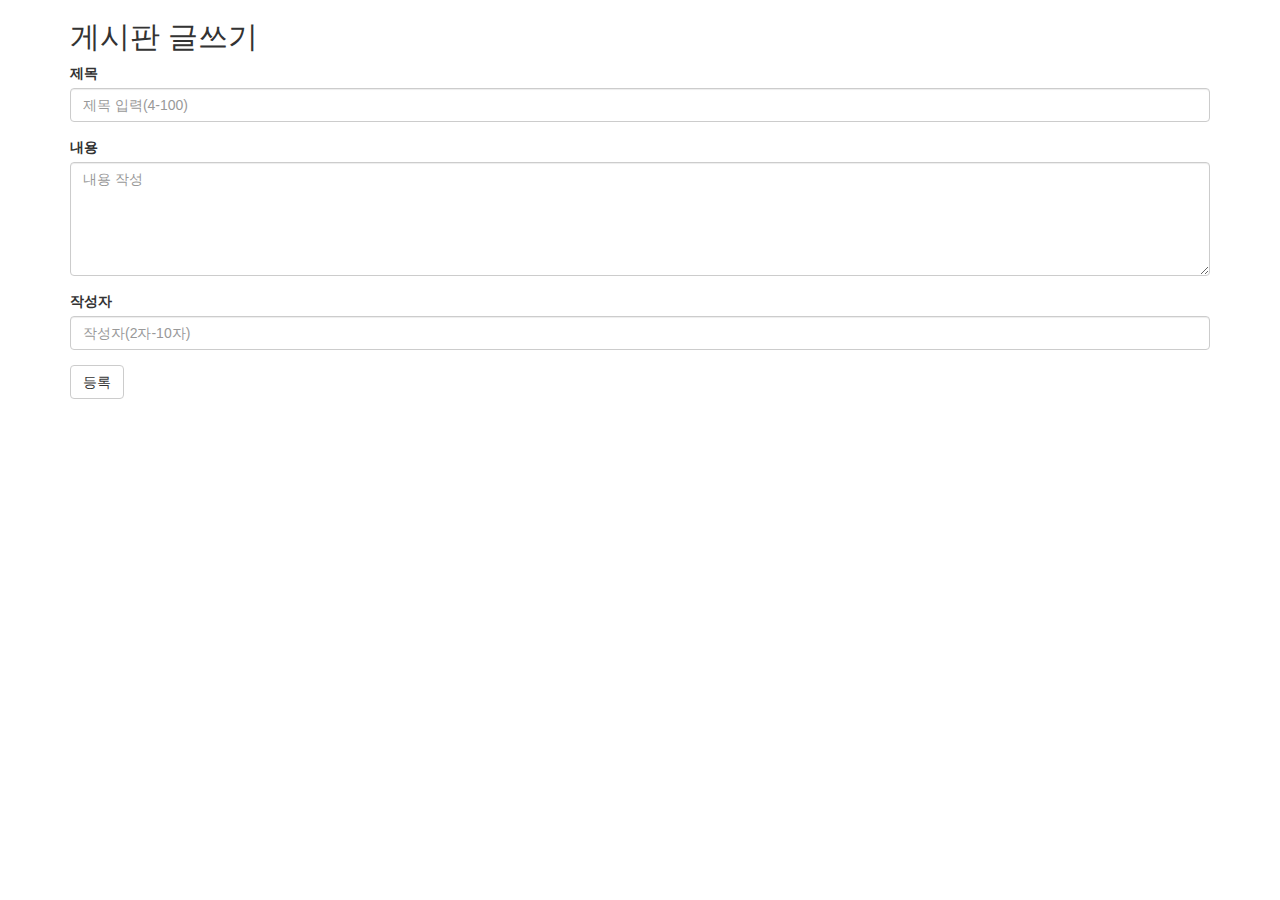
<file: community/admit.html>
<!DOCTYPE html>
<html>
<head>
<meta charset="UTF-8">
<title>게시판 글쓰기</title>
  <meta name="viewport" content="width=device-width, initial-scale=1">
  <link rel="stylesheet" href="https://maxcdn.bootstrapcdn.com/bootstrap/3.3.7/css/bootstrap.min.css">
  <script src="https://ajax.googleapis.com/ajax/libs/jquery/3.3.1/jquery.min.js"></script>
  <script src="https://maxcdn.bootstrapcdn.com/bootstrap/3.3.7/js/bootstrap.min.js"></script></head>
<body>
<div class="container">
  <h2>게시판 글쓰기</h2>
  <form action="write.jsp" method="post">
    <div class="form-group">
      <label for="title">제목</label>
<!-- placeholder 속성 입력한 데이터가 없는 경우 배경으로 나타난다.실제적으로 입력을 100자까지로 지정 -->
<!-- required 속성을 설정하면 필수입력 사항이된다. -->
<!-- pattern 속성을 이용한 정규표현식으로 데이터의 유효성 검사를 할 수 있다. -->
      <input type="text" class="form-control" id="title"
       placeholder="제목 입력(4-100)" name="title"
       maxlength="100" required="required"
       pattern=".{4,100}">
    </div>
    <div class="form-group">
   <label for="content">내용</label>
<!--  여러줄의 데이터를 입력하고 하고자 할때 textarea 태그를 사용한다. -->
<!--  textarea 안에 있는 모든 글자는 그대로 나타난다. 공백문자, tag, enter -->
   <textarea class="form-control" rows="5" id="content"
    name="content" placeholder="내용 작성"></textarea>
 </div>
    <div class="form-group">
      <label for="writer">작성자</label>
      <input type="text" class="form-control" id="writer"
       placeholder="작성자(2자-10자)" name="writer">
    </div>
    <button type="submit" class="btn btn-default">등록</button>
  </form>
</div>
</body>
</html>
</file>
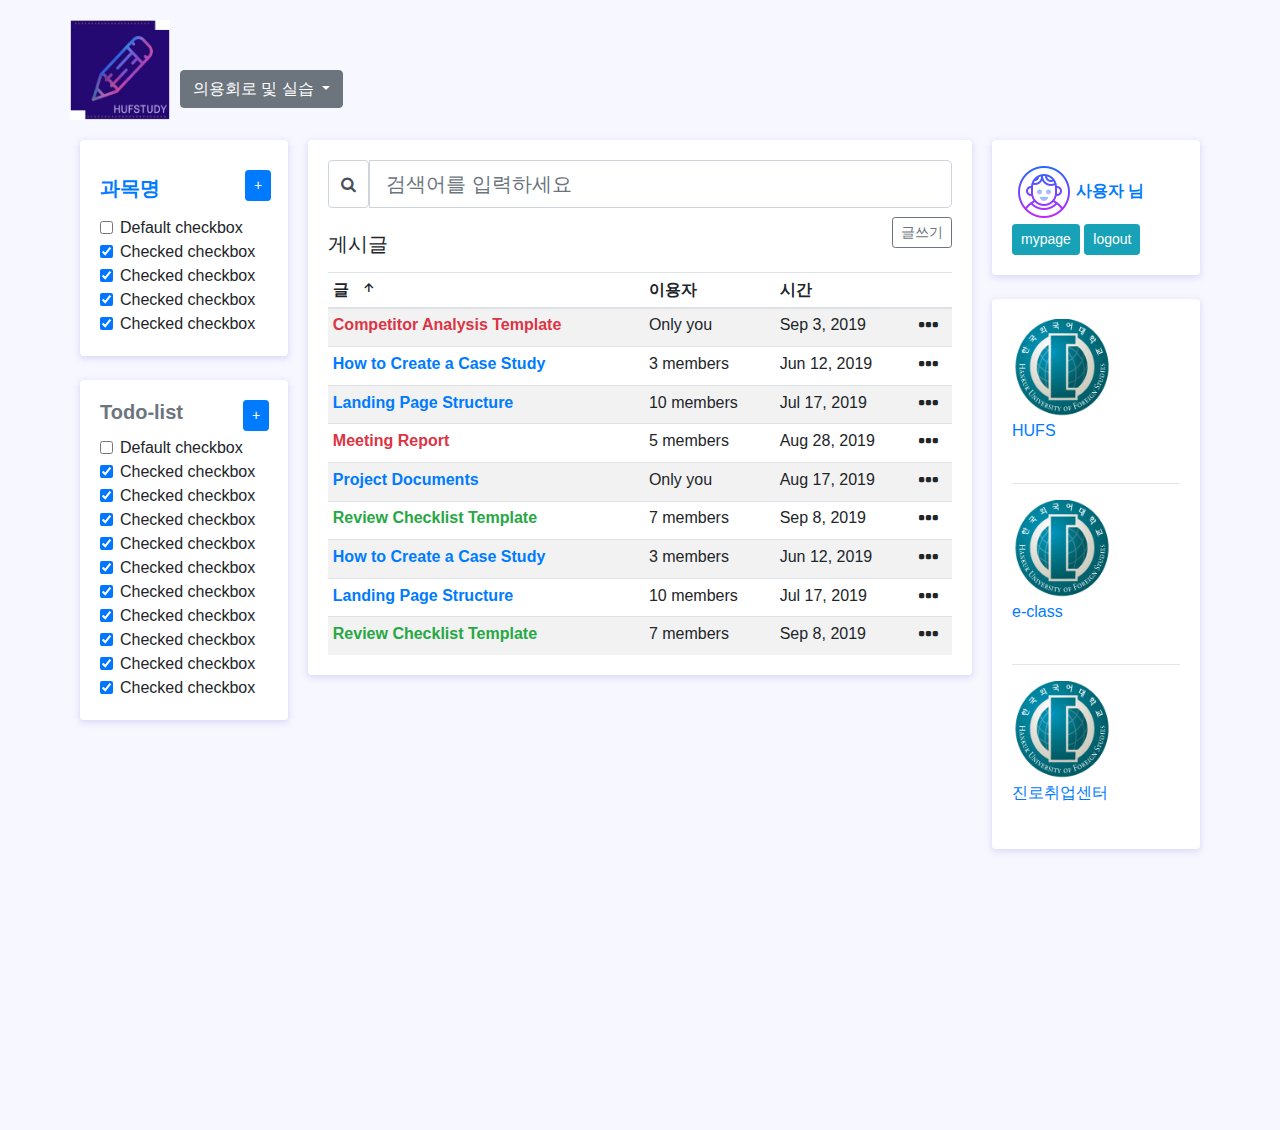
<file: community/page_re.html>
<!DOCTYPE html>
<html lang="en">
<head>
    <meta charset="utf-8">
    <title>community page</title>
    <meta name="viewport" content="width=device-width, initial-scale=1">
	<script src="https://code.jquery.com/jquery-1.10.2.min.js"></script>
    <link href="https://cdn.jsdelivr.net/npm/bootstrap@4.5.0/dist/css/bootstrap.min.css" rel="stylesheet">
	<script src="https://cdn.jsdelivr.net/npm/bootstrap@4.5.0/dist/js/bootstrap.bundle.min.js"></script>
	<link href="https://cdn.lineicons.com/3.0/lineicons.css" rel="stylesheet">
	<link href="https://maxcdn.bootstrapcdn.com/font-awesome/4.7.0/css/font-awesome.min.css" rel="stylesheet" />
	<link href="https://cdn.jsdelivr.net/npm/boxicons@2.0.7/css/boxicons.min.css" rel="stylesheet" />
	<script type="text/javascript"></script>

	<style type="text/css">
		.container {
            
		}
        .box-left {
        float: left;
        width: 20%;
        height: 1000px;
        padding: 10px;
        }
		.box-center {
        float: left;
        width: 60%;
        padding: 10px;
		}
		.box-right {
        float: right;
        width: 20%;
        padding: 10px;
		}

		body{
		margin-top:20px;
		background-color: #f7f7ff;
		}
		.card {
			position: relative;
			display: flex;
			flex-direction: column;
			min-width: 0;
			word-wrap: break-word;
			background-color: #fff;
			background-clip: border-box;
			border: 0px solid rgba(0, 0, 0, 0);
			border-radius: .25rem;
			margin-bottom: 1.5rem;
			box-shadow: 0 2px 6px 0 rgb(218 218 253 / 65%), 0 2px 6px 0 rgb(206 206 238 / 54%);
		}
		.fm-file-box {
			font-size: 25px;
			background: #e9ecef;
			width: 44px;
			height: 44px;
			display: flex;
			align-items: center;
			justify-content: center;
			border-radius: .25rem;
		}
		.ms-2 {
			margin-left: .5rem!important;
		}
		
		.fm-menu .list-group a {
			font-size: 16px;
			color: #5f5f5f;
			display: flex;
			align-items: center;
		}
		.list-group-flush>.list-group-item {
			border-width: 0 0 1px;
		}
		.list-group-item+.list-group-item {
			border-top-width: 0;
		}
		.py-1 {
			padding-top: .25rem!important;
			padding-bottom: .25rem!important;
		}
		.list-group-item {
			position: relative;
			display: block;
			padding: .5rem 1rem;
			text-decoration: none;
			background-color: #fff;
			border: 1px solid rgba(0, 0, 0, .125);
		}
		
		.radius-15 {
			border-radius: 15px;
		}
		.fm-icon-box {
			font-size: 32px;
			background: #ffffff;
			width: 52px;
			height: 52px;
			display: flex;
			align-items: center;
			justify-content: center;
			border-radius: .25rem;
		}
		.font-24 {
			font-size: 24px;
		}
		.ms-auto {
			margin-left: auto!important;
		}
		.font-30 {
			font-size: 30px;
		}
		.user-groups img {
			margin-left: -14px;
			border: 1px solid #e4e4e4;
			padding: 2px;
			cursor: pointer;
		}
		
		.rounded-circle {
			border-radius: 50%!important;
		}
		</style>

</head>
<body>

<div class="container">
<header class="row" style="padding-bottom: 10px;">
	<div style="margin-right: 10px;">
		<img src="image/Hufstudy_logo.png" width="100px" height="100px">
	</div>
	<div class="dropdown" style="padding-top: 50px;">
		<button class="btn btn-secondary dropdown-toggle" type="button" id="dropdownMenuButton1" data-bs-toggle="dropdown" aria-expanded="false">
		 의용회로 및 실습
		</button>
		<ul class="dropdown-menu" aria-labelledby="dropdownMenuButton1">
		  <li><a class="dropdown-item" href="#">Action</a></li>
		  <li><a class="dropdown-item" href="#">Another action</a></li>
		  <li><a class="dropdown-item" href="#">Something else here</a></li>
		</ul>
	  </div>
	  <hr>
</header>

<div class="row">

<div class="box-left">
		<div class="card">
			<div class="card-body">
				<div class="row">
					<h5 class="my-3" style="padding-right: 85px; padding-left: 15px;"><span class="mb-0 text-primary font-weight-bold">과목명</span></h5>
					<div class="d-grid" style="padding-top: 10px;"><a href="javascript:;" class="btn btn-primary btn-sm">+</a>
				</div>
					
			</div>

				<div class="fm-menu">
					<div class="form-check">
						<input class="form-check-input" type="checkbox" value="" id="flexCheckDefault">
						<label class="form-check-label" for="flexCheckDefault">
						  Default checkbox
						</label>
					  </div>
					  <div class="form-check">
						<input class="form-check-input" type="checkbox" value="" id="flexCheckChecked" checked>
						<label class="form-check-label" for="flexCheckChecked">
						  Checked checkbox
						</label>
					  </div>
					  <div class="form-check">
						<input class="form-check-input" type="checkbox" value="" id="flexCheckChecked" checked>
						<label class="form-check-label" for="flexCheckChecked">
						  Checked checkbox
						</label>
					  </div>
					  <div class="form-check">
						<input class="form-check-input" type="checkbox" value="" id="flexCheckChecked" checked>
						<label class="form-check-label" for="flexCheckChecked">
						  Checked checkbox
						</label>
					  </div>
					  <div class="form-check">
						<input class="form-check-input" type="checkbox" value="" id="flexCheckChecked" checked>
						<label class="form-check-label" for="flexCheckChecked">
						  Checked checkbox
						</label>
					  </div>
				</div>
			</div>
		</div>
		<div class="card">
			<div class="card-body">

				<div class="row">
					<h5 class="mb-0 text-primary font-weight-bold" style="padding-right: 60px; padding-left: 15px;"><span class="float-end text-secondary">Todo-list</span></h5>
					<div class="d-grid"style="padding-bottom: 5px;" ><a href="javascript:;" class="btn btn-primary btn-sm">+</a>
					</div><br>
				</div>
				<div class="fm-menu">
					<div class="form-check">
						<input class="form-check-input" type="checkbox" value="" id="flexCheckDefault">
						<label class="form-check-label" for="flexCheckDefault">
						  Default checkbox
						</label>
					  </div>
					  <div class="form-check">
						<input class="form-check-input" type="checkbox" value="" id="flexCheckChecked" checked>
						<label class="form-check-label" for="flexCheckChecked">
						  Checked checkbox
						</label>
					  </div>
					  <div class="form-check">
						<input class="form-check-input" type="checkbox" value="" id="flexCheckChecked" checked>
						<label class="form-check-label" for="flexCheckChecked">
						  Checked checkbox
						</label>
					  </div>
					  <div class="form-check">
						<input class="form-check-input" type="checkbox" value="" id="flexCheckChecked" checked>
						<label class="form-check-label" for="flexCheckChecked">
						  Checked checkbox
						</label>
					  </div>
					  <div class="form-check">
						<input class="form-check-input" type="checkbox" value="" id="flexCheckChecked" checked>
						<label class="form-check-label" for="flexCheckChecked">
						  Checked checkbox
						</label>
					  </div>
					  <div class="form-check">
						<input class="form-check-input" type="checkbox" value="" id="flexCheckChecked" checked>
						<label class="form-check-label" for="flexCheckChecked">
						  Checked checkbox
						</label>
					  </div>
					  <div class="form-check">
						<input class="form-check-input" type="checkbox" value="" id="flexCheckChecked" checked>
						<label class="form-check-label" for="flexCheckChecked">
						  Checked checkbox
						</label>
					  </div>
					  <div class="form-check">
						<input class="form-check-input" type="checkbox" value="" id="flexCheckChecked" checked>
						<label class="form-check-label" for="flexCheckChecked">
						  Checked checkbox
						</label>
					  </div>
					  <div class="form-check">
						<input class="form-check-input" type="checkbox" value="" id="flexCheckChecked" checked>
						<label class="form-check-label" for="flexCheckChecked">
						  Checked checkbox
						</label>
					  </div>
					  <div class="form-check">
						<input class="form-check-input" type="checkbox" value="" id="flexCheckChecked" checked>
						<label class="form-check-label" for="flexCheckChecked">
						  Checked checkbox
						</label>
					  </div>
					  <div class="form-check">
						<input class="form-check-input" type="checkbox" value="" id="flexCheckChecked" checked>
						<label class="form-check-label" for="flexCheckChecked">
						  Checked checkbox
						</label>
					  </div>
				</div>
			</div>
		</div>
</div>

    <div class="box-center">
		<div class="card">
			<div class="card-body">
				<div class="fm-search">
					<div class="mb-0">
						<div class="input-group input-group-lg">	<span class="input-group-text bg-transparent"><i class="fa fa-search"></i></span>
							<input type="text" class="form-control" placeholder="검색어를 입력하세요">
						</div>
					</div>
				</div>
				<div class="d-flex align-items-center">
					<div>
						<br>
						<h5 class="mb-0">게시글</h5>
					</div>
					<div class="ms-auto"><a href="javascript:;" class="btn btn-sm btn-outline-secondary">글쓰기</a>
					</div>
				</div>
				<div class="table-responsive mt-3">
					<table class="table table-striped table-hover table-sm mb-0">
						<thead>
							<tr>
								<th>글 <i class="bx bx-up-arrow-alt ms-2"></i>
								</th>
								<th>이용자</th>
								<th>시간</th>
								<th></th>
							</tr>
						</thead>
						<tbody>
							<tr>
								<td>
									<div class="d-flex align-items-center">
										<div class="font-weight-bold text-danger">Competitor Analysis Template</div>
									</div>
								</td>
								<td>Only you</td>
								<td>Sep 3, 2019</td>
								<td><i class="fa fa-ellipsis-h font-24"></i>
								</td>
							</tr>
							<tr>
								<td>
									<div class="d-flex align-items-center">
										<div class="font-weight-bold text-primary">How to Create a Case Study</div>
									</div>
								</td>
								<td>3 members</td>
								<td>Jun 12, 2019</td>
								<td><i class="fa fa-ellipsis-h font-24"></i>
								</td>
							</tr>
							<tr>
								<td>
									<div class="d-flex align-items-center">
										<div class="font-weight-bold text-primary">Landing Page Structure</div>
									</div>
								</td>
								<td>10 members</td>
								<td>Jul 17, 2019</td>
								<td><i class="fa fa-ellipsis-h font-24"></i>
								</td>
							</tr>
							<tr>
								<td>
									<div class="d-flex align-items-center">
										<div class="font-weight-bold text-danger">Meeting Report</div>
									</div>
								</td>
								<td>5 members</td>
								<td>Aug 28, 2019</td>
								<td><i class="fa fa-ellipsis-h font-24"></i>
								</td>
							</tr>
							<tr>
								<td>
									<div class="d-flex align-items-center">
										<div class="font-weight-bold text-primary">Project Documents</div>
									</div>
								</td>
								<td>Only you</td>
								<td>Aug 17, 2019</td>
								<td><i class="fa fa-ellipsis-h font-24"></i>
								</td>
							</tr>
							<tr>
								<td>
									<div class="d-flex align-items-center">
										
										<div class="font-weight-bold text-success">Review Checklist Template</div>
									</div>
								</td>
								<td>7 members</td>
								<td>Sep 8, 2019</td>
								<td><i class="fa fa-ellipsis-h font-24"></i>
								</td>
							</tr>
							<tr>
								<td>
									<div class="d-flex align-items-center">
										<div class="font-weight-bold text-primary">How to Create a Case Study</div>
									</div>
								</td>
								<td>3 members</td>
								<td>Jun 12, 2019</td>
								<td><i class="fa fa-ellipsis-h font-24"></i>
								</td>
							</tr>
							<tr>
								<td>
									<div class="d-flex align-items-center">
										<div class="font-weight-bold text-primary">Landing Page Structure</div>
									</div>
								</td>
								<td>10 members</td>
								<td>Jul 17, 2019</td>
								<td><i class="fa fa-ellipsis-h font-24"></i>
								</td>
							</tr>
							<tr>
								<td>
									<div class="d-flex align-items-center">
										<div class="font-weight-bold text-success">Review Checklist Template</div>
									</div>
								</td>
								<td>7 members</td>
								<td>Sep 8, 2019</td>
								<td><i class="fa fa-ellipsis-h font-24"></i>
								</td>
							</tr>
						</tbody>
					</table>
				</div>
			</div>
		</div>
    </div>
    <div class="box-right">
            <div class="card">
                <div class="card-body">
					<div>
						<img src='image/male.png'><h8><span class="mb-0 text-primary font-weight-bold">사용자 님</span></h8>
					</div>
					<div>
						<a href="#" class="btn btn-info btn-sm">mypage</a>
						<a href="#" class="btn btn-info btn-sm">logout</a>
					</div>
                </div>
            </div>

			<div class="card">
				<div class="card-body">
					<div><a href="http://www.hufs.ac.kr/">
						<img src="image/한국외대.png" width="100px" height="100px">
						<br>HUFS<br><br><hr></a>
					</div>

					<div><a href="https://eclass.hufs.ac.kr/ilos/main/main_form.acl">						
						<img src="image/한국외대.png" width="100px" height="100px">
						<br>e-class<br><br><hr></a>
					</div>
					<div><a href="https://job.hufs.ac.kr/">
						<img src="image/한국외대.png" width="100px" height="100px">
						<br>진로취업센터<br><br></a>
					</div>
					</div>
    </div>
</div>
</div>

</body>
</html>
</file>
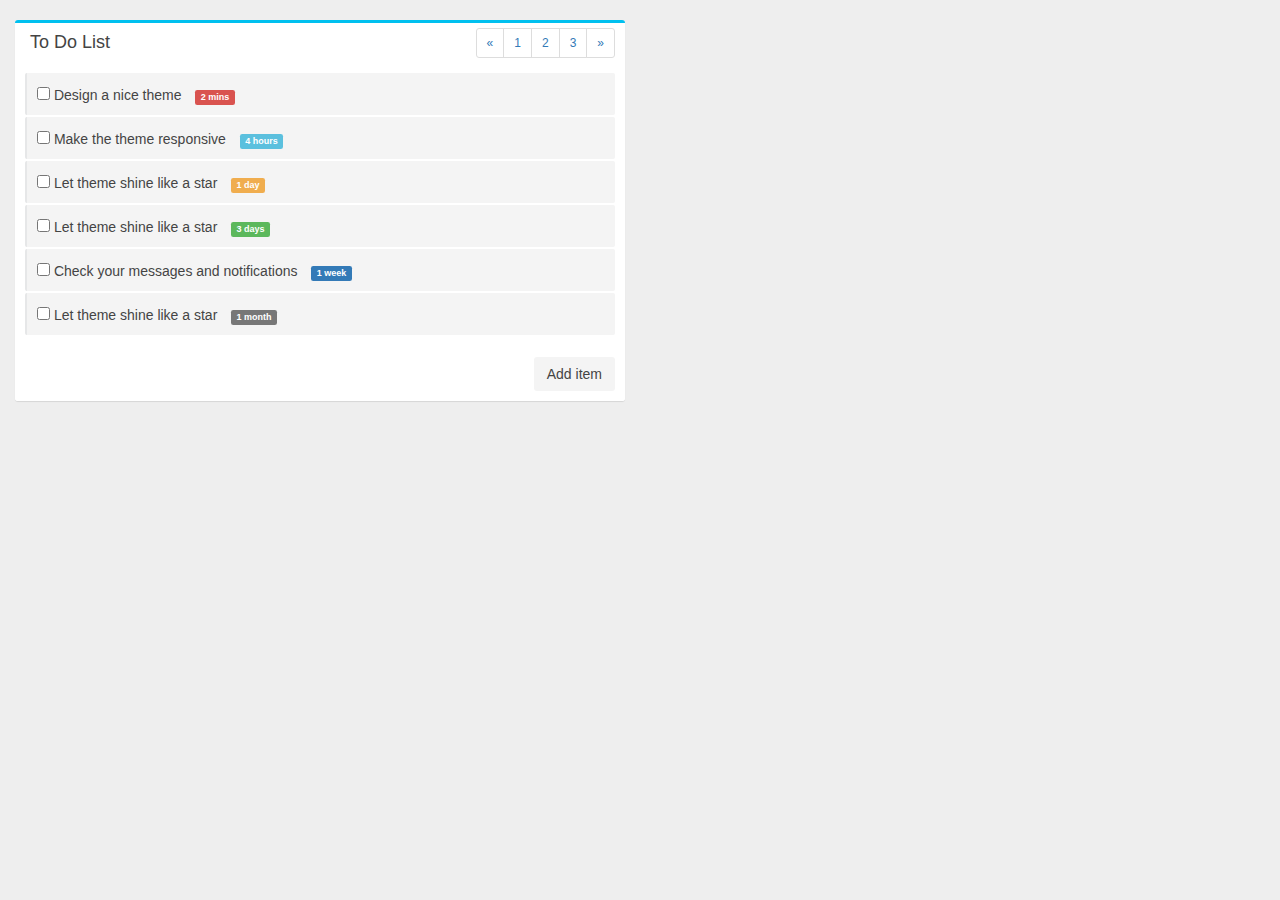
<file: first_page/new.html>
<!DOCTYPE html>
<html lang="en">
<head>
    <meta charset="utf-8">
    <!--  This file has been downloaded from bootdey.com @bootdey on twitter -->
    <!--  All snippets are MIT license http://bootdey.com/license -->
    <title>To Do List - Bootdey.com</title>
    <meta name="viewport" content="width=device-width, initial-scale=1">
    <script src="https://code.jquery.com/jquery-1.10.2.min.js"></script>
    <link href="https://netdna.bootstrapcdn.com/bootstrap/3.3.6/css/bootstrap.min.css" rel="stylesheet">
    <script src="https://netdna.bootstrapcdn.com/bootstrap/3.3.6/js/bootstrap.min.js"></script>
</head>
<body>
  <div class="col-md-6">
    <div class="box box-aqua">
      <div class="box-header ui-sortable-handle" style="cursor: move;">
        <i class="ion ion-clipboard"></i>
        <h3 class="box-title">To Do List</h3>
        <div class="box-tools pull-right">
          <ul class="pagination pagination-sm inline">
            <li><a href="#">«</a></li>
            <li><a href="#">1</a></li>
            <li><a href="#">2</a></li>
            <li><a href="#">3</a></li>
            <li><a href="#">»</a></li>
          </ul>
        </div>
      </div>
 
      <div class="box-body">
        <ul class="todo-list ui-sortable">
          <li>
            <span class="handle ui-sortable-handle">
              <i class="fa fa-ellipsis-v"></i>
              <i class="fa fa-ellipsis-v"></i>
            </span>
            <input type="checkbox" value="" name="">
            <span class="text">Design a nice theme</span>
            <small class="label label-danger"><i class="fa fa-clock-o"></i> 2 mins</small>
            <div class="tools">
              <i class="fa fa-edit"></i>
              <i class="fa fa-trash-o"></i>
            </div>
          </li>
          <li>
            <span class="handle ui-sortable-handle">
              <i class="fa fa-ellipsis-v"></i>
              <i class="fa fa-ellipsis-v"></i>
            </span>
            <input type="checkbox" value="" name="">
            <span class="text">Make the theme responsive</span>
            <small class="label label-info"><i class="fa fa-clock-o"></i> 4 hours</small>
            <div class="tools">
              <i class="fa fa-edit"></i>
              <i class="fa fa-trash-o"></i>
            </div>
          </li>
          <li>
            <span class="handle ui-sortable-handle">
              <i class="fa fa-ellipsis-v"></i>
              <i class="fa fa-ellipsis-v"></i>
            </span>
            <input type="checkbox" value="" name="">
            <span class="text">Let theme shine like a star</span>
            <small class="label label-warning"><i class="fa fa-clock-o"></i> 1 day</small>
            <div class="tools">
              <i class="fa fa-edit"></i>
              <i class="fa fa-trash-o"></i>
            </div>
          </li>
          <li>
            <span class="handle ui-sortable-handle">
              <i class="fa fa-ellipsis-v"></i>
              <i class="fa fa-ellipsis-v"></i>
            </span>
            <input type="checkbox" value="" name="">
            <span class="text">Let theme shine like a star</span>
            <small class="label label-success"><i class="fa fa-clock-o"></i> 3 days</small>
            <div class="tools">
              <i class="fa fa-edit"></i>
              <i class="fa fa-trash-o"></i>
            </div>
          </li>
          <li>
            <span class="handle ui-sortable-handle">
              <i class="fa fa-ellipsis-v"></i>
              <i class="fa fa-ellipsis-v"></i>
            </span>
            <input type="checkbox" value="" name="">
            <span class="text">Check your messages and notifications</span>
            <small class="label label-primary"><i class="fa fa-clock-o"></i> 1 week</small>
            <div class="tools">
              <i class="fa fa-edit"></i>
              <i class="fa fa-trash-o"></i>
            </div>
          </li>
          <li>
            <span class="handle ui-sortable-handle">
              <i class="fa fa-ellipsis-v"></i>
              <i class="fa fa-ellipsis-v"></i>
            </span>
            <input type="checkbox" value="" name="">
            <span class="text">Let theme shine like a star</span>
            <small class="label label-default"><i class="fa fa-clock-o"></i> 1 month</small>
            <div class="tools">
              <i class="fa fa-edit"></i>
              <i class="fa fa-trash-o"></i>
            </div>
          </li>
        </ul>
      </div>
      <div class="box-footer clearfix no-border">
      <button type="button" class="btn btn-default pull-right"><i class="fa fa-plus"></i> Add item</button>
      </div>
    </div>
  </div>

<style type="text/css">
body{
    margin-top:20px;
    background:#eee;
}
.box.box-aqua {
    border-top-color: #00c0ef !important;
}
.box.box-success {
    border-top-color: #3c8dbc;
}
.box {
    position: relative;
    border-radius: 3px;
    background: #ffffff;
    border-top: 3px solid #d2d6de;
    margin-bottom: 20px;
    width: 100%;
    box-shadow: 0 1px 1px rgba(0,0,0,0.1);
}
.box-header {
    color: #444;
    display: block;
    padding: 10px;
    position: relative;
}
.box-header>.ion {
    margin-right: 5px;
}
.box-header .box-title {
    display: inline-block;
    font-size: 18px;
    margin: 0;
    line-height: 1;
}
.box-header>.box-tools {
    position: absolute;
    right: 10px;
    top: 5px;
}
.inline {
    display: inline;
}
.box-body {
    border-top-left-radius: 0;
    border-top-right-radius: 0;
    border-bottom-right-radius: 3px;
    border-bottom-left-radius: 3px;
    padding: 10px;
}
.todo-list {
    margin: 0;
    padding: 0;
    list-style: none;
    overflow: auto;
}
.todo-list>li {
    border-radius: 2px;
    padding: 10px;
    background: #f4f4f4;
    margin-bottom: 2px;
    border-left: 2px solid #e6e7e8;
    color: #444;
}
.todo-list>li .label {
    margin-left: 10px;
    font-size: 9px;
}
.todo-list>li .tools {
    display: none;
    float: right;
    color: #dd4b39;
}
.todo-list>li:hover .tools{
    display: block;  
}
.no-border {
    border: 0 !important;
}
.box-footer {
    border-top-left-radius: 0;
    border-top-right-radius: 0;
    border-bottom-right-radius: 3px;
    border-bottom-left-radius: 3px;
    border-top: 1px solid #f4f4f4;
    padding: 10px;
    background-color: #fff;
}
.btn-default {
    background-color: #f4f4f4;
    color: #444;
    border-color: #ddd;
}
.btn {
    border-radius: 3px;
    -webkit-box-shadow: none;
    box-shadow: none;
    border: 1px solid transparent;
}
</style>

<script type="text/javascript">

</script>
</body>
</html>
</file>
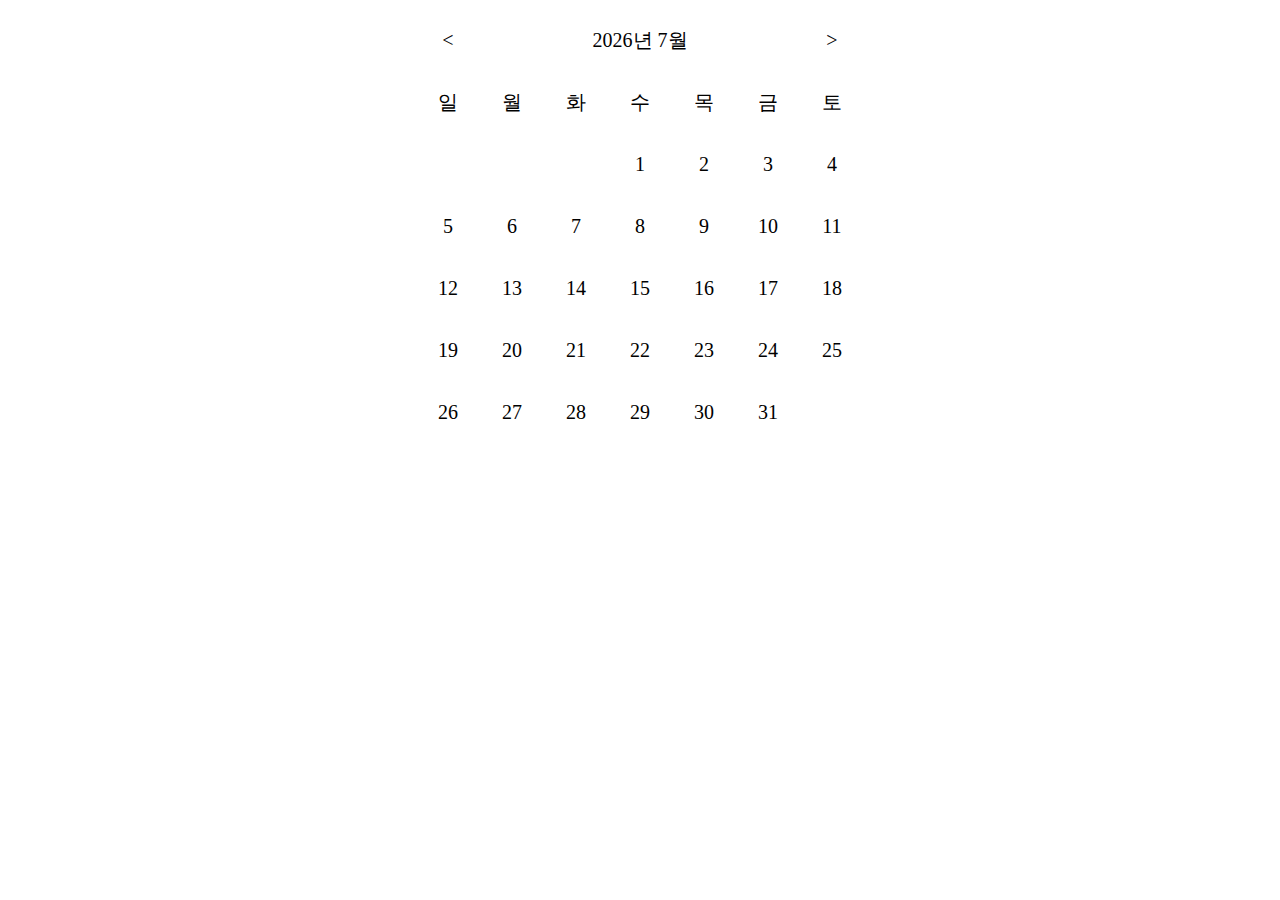
<file: first_page/calendar/new.html>
<html>
<head>
<style type="text/css">
td {
 width: 60px;
 height: 60px;
 text-align: center;
 font-size: 20px;
 font-family: 바탕;
 border-radius:8px;
}
 
</style>
<meta http-equiv="Content-Type" content="text/html; charset=utf-8"/>
 
 
<title>Calender</title>
 
<script language="javascript" type="text/javascript">
var today = new Date(); // 오늘 날짜//지신의 컴퓨터를 기준으로
//today 에 Date객체를 넣어줌 //ex)5일  
function prevCalendar() {
 
 
 today = new Date(today.getFullYear(), today.getMonth() - 1, today.getDate());
 buildCalendar(); // 현재 달 
}
 
function nextCalendar() {
 
 
 today = new Date(today.getFullYear(), today.getMonth() + 1, today.getDate());
 buildCalendar();
}
 
function buildCalendar() {// 현재 달fur
 var nMonth = new Date(today.getFullYear(), today.getMonth(), 1);  // 이번 달의 첫째 날
 var lastDate = new Date(today.getFullYear(), today.getMonth()+1, 0); // 이번 달의 마지막 날
 var tblCalendar = document.getElementById("calendar");     // 테이블 달력을 만들 테이블
 var tblCalendarYM = document.getElementById("calendarYM");    // yyyy년 m월 출력할 곳
 tblCalendarYM.innerHTML = today.getFullYear() + "년 " + (today.getMonth() + 1) + "월";  // yyyy년 m월 출력
// 기존 테이블에 뿌려진 줄, 칸 삭제
 
 
 while (tblCalendar.rows.length > 2) {
  tblCalendar.deleteRow(tblCalendar.rows.length - 1);
 }
 var row = null;
 row = tblCalendar.insertRow();
 var cnt = 0;
// 1일이 시작되는 칸을 맞추어 줌
 for (i=0; i<nMonth.getDay(); i++) {
  cell = row.insertCell();
  cnt = cnt + 1;
 }
 
 for (i=1; i<=lastDate.getDate(); i++) { 
  cell = row.insertCell();
  cell.innerHTML = i;
  cnt = cnt + 1;
  if (cnt%7 == 0)// 1주일이 7일 이므로
   row = calendar.insertRow();// 줄 추가
 }
 
}
 
</script>
 
</head>
<body>
<table id="calendar" boarder="3" align="center">
 <tr>
     <td><label onclick="prevCalendar()"><</label></td>
        <td colspan="5" align="center" id="calendarYM">yyyy년 m월</td>
        <td><label onclick="nextCalendar()">>
           
        </label></td>
    </tr>
    <tr>
     <td align="center">일</td>
     <td align="center">월</td>
     <td align="center">화</td>
     <td align="center">수</td>
     <td align="center">목</td>
     <td align="center">금</td>
     <td align="center">토</td>
   </tr>
 
 
</table>
<script language="javascript" type="text/javascript">
buildCalendar();
</script>
</body>
</html>
</file>
